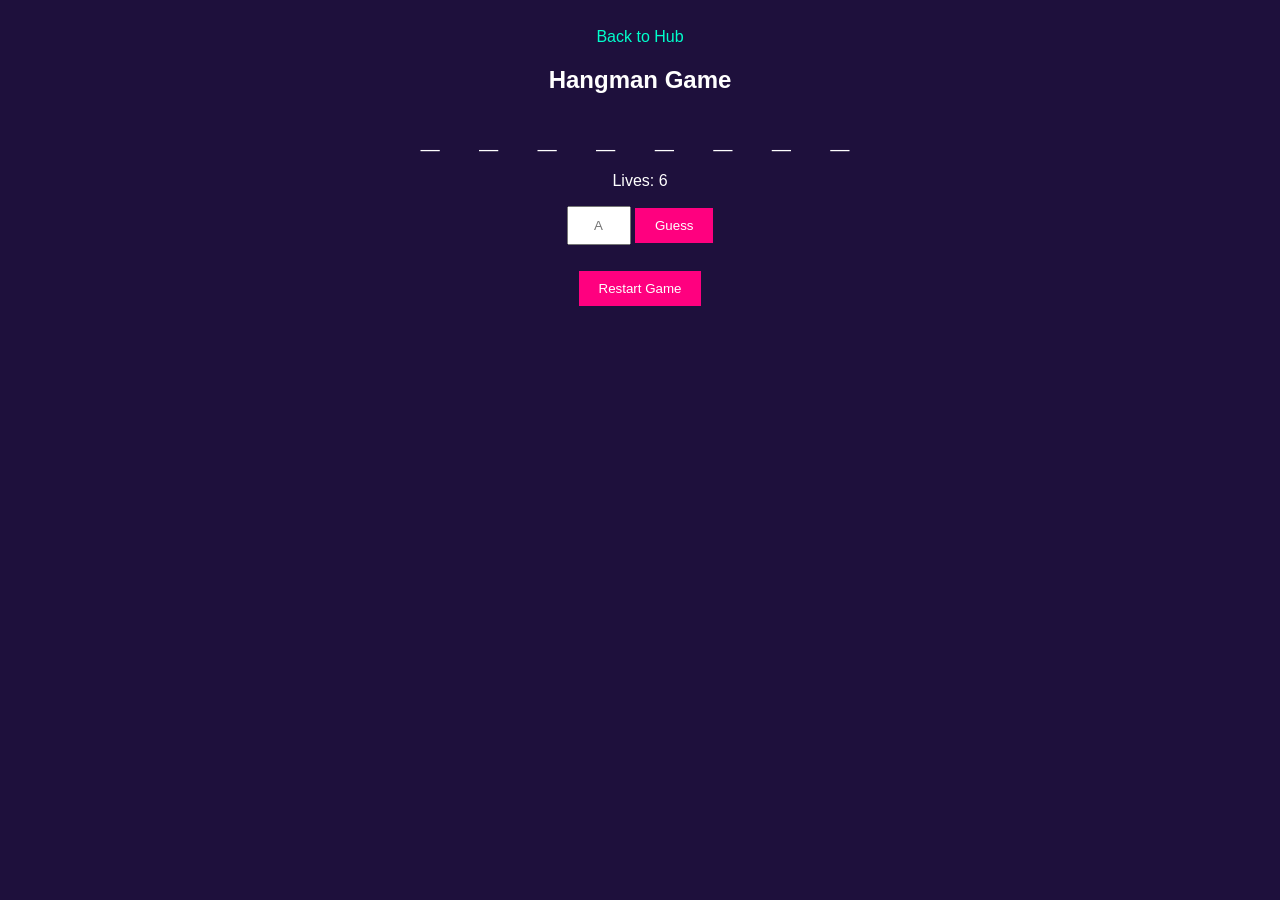
<file: hangman/hangman.html>
<!DOCTYPE html>
<html lang="en">
<head>
    <meta charset="UTF-8">
    <meta name="viewport" content="width=device-width, initial-scale=1.0">
    <link rel="stylesheet" href="hangman.css">
    <title>Hangman</title>
</head>
<body>
    <a href="../index.html" class="back">Back to Hub</a>
    <div>
        <h2>Hangman Game</h2>
        <div id="word">_ _ _</div>
        <p>Lives: <span id="lives">6</span></p>
        <input type="text" id="guess" maxlength="1" placeholder="A">
        <button onclick="makeGuess()">Guess</button>
        <p id="message"></p>
        <button onclick="restartGame()" class="restart-btn">Restart Game</button>
    </div>
    <script src="hangman.js"></script>
</body>
</html>
</file>
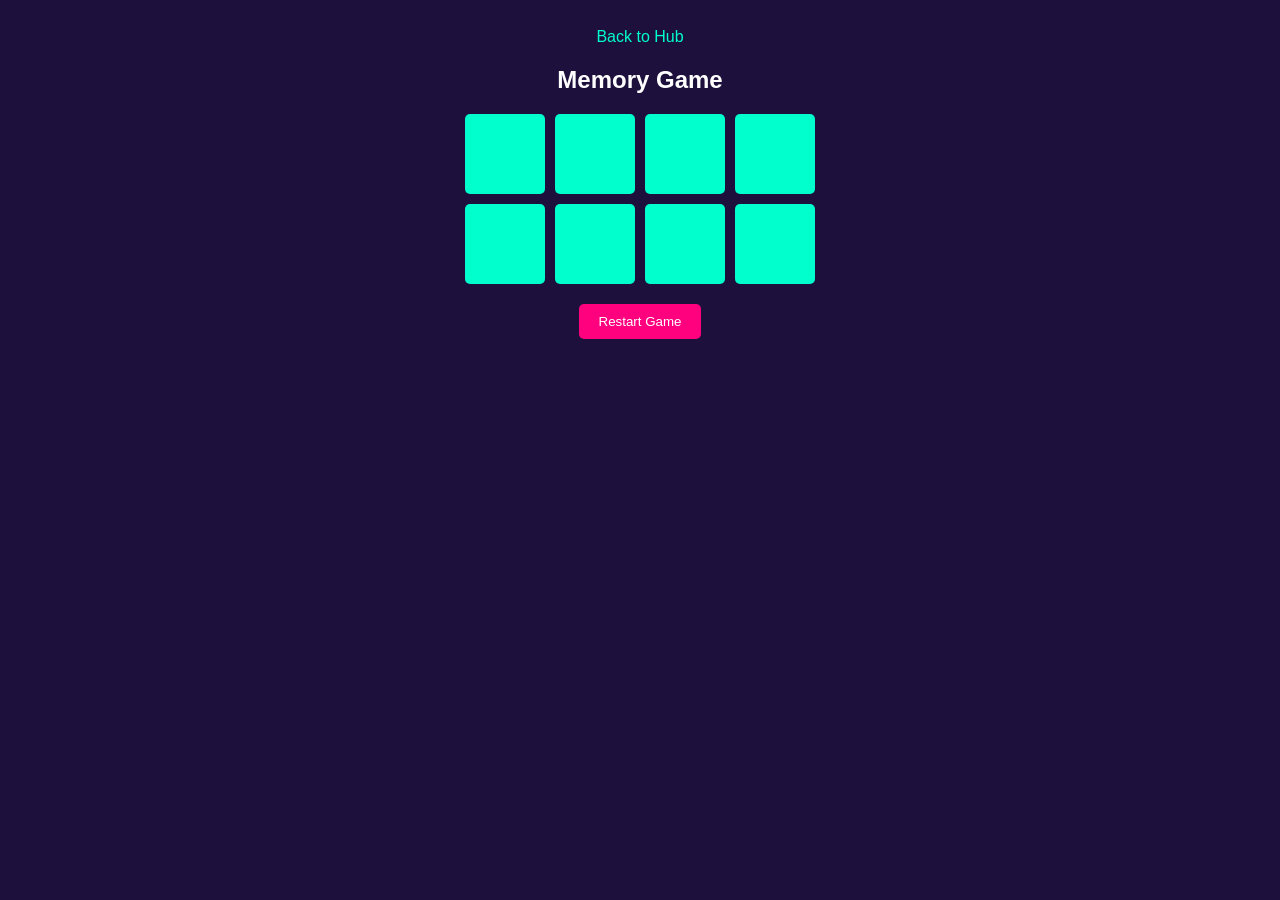
<file: memory/memory.html>
<!DOCTYPE html>
<html lang="en">
<head>
    <meta charset="UTF-8">
    <meta name="viewport" content="width=device-width, initial-scale=1.0">
    <link rel="stylesheet" href="memory.css">
    <title>Memory Game</title>
</head>
<body>
    <a href="../index.html" class="back">Back to Hub</a>
    <h2>Memory Game</h2>
    <div class="board" id="board"></div>
    <button onclick="startGame()" class="restart-btn">Restart Game</button>
    <script src="memory.js"></script>
</body>
</html>
</file>
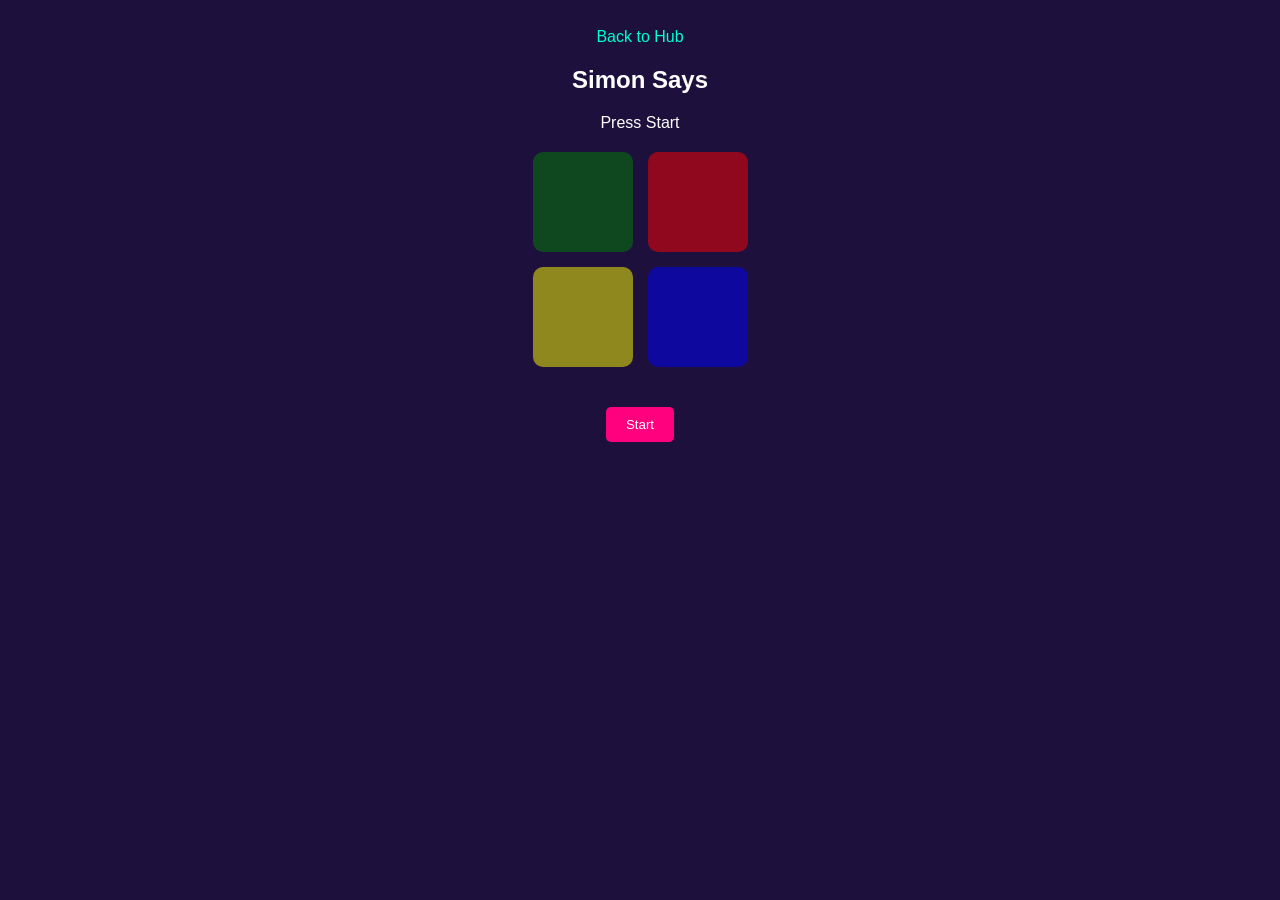
<file: simon says/simon.html>
<!DOCTYPE html>
<html lang="en">
<head>
    <meta charset="UTF-8">
    <meta name="viewport" content="width=device-width, initial-scale=1.0">
    <link rel="stylesheet" href="simon.css">
    <title>Simon Says</title>
</head>
<body>
    <a href="../index.html" class="back">Back to Hub</a>
    <h2>Simon Says</h2>
    <p id="status">Press Start</p>

    <div class="button-grid">
        <div class="btn" id="btn0" onclick="playerPress(0)"></div>
        <div class="btn" id="btn1" onclick="playerPress(1)"></div>
        <div class="btn" id="btn2" onclick="playerPress(2)"></div>
        <div class="btn" id="btn3" onclick="playerPress(3)"></div>
    </div>
    <button onclick="startGame()">Start</button>
    <script src="simon.js"></script>
</body>
</html>
</file>
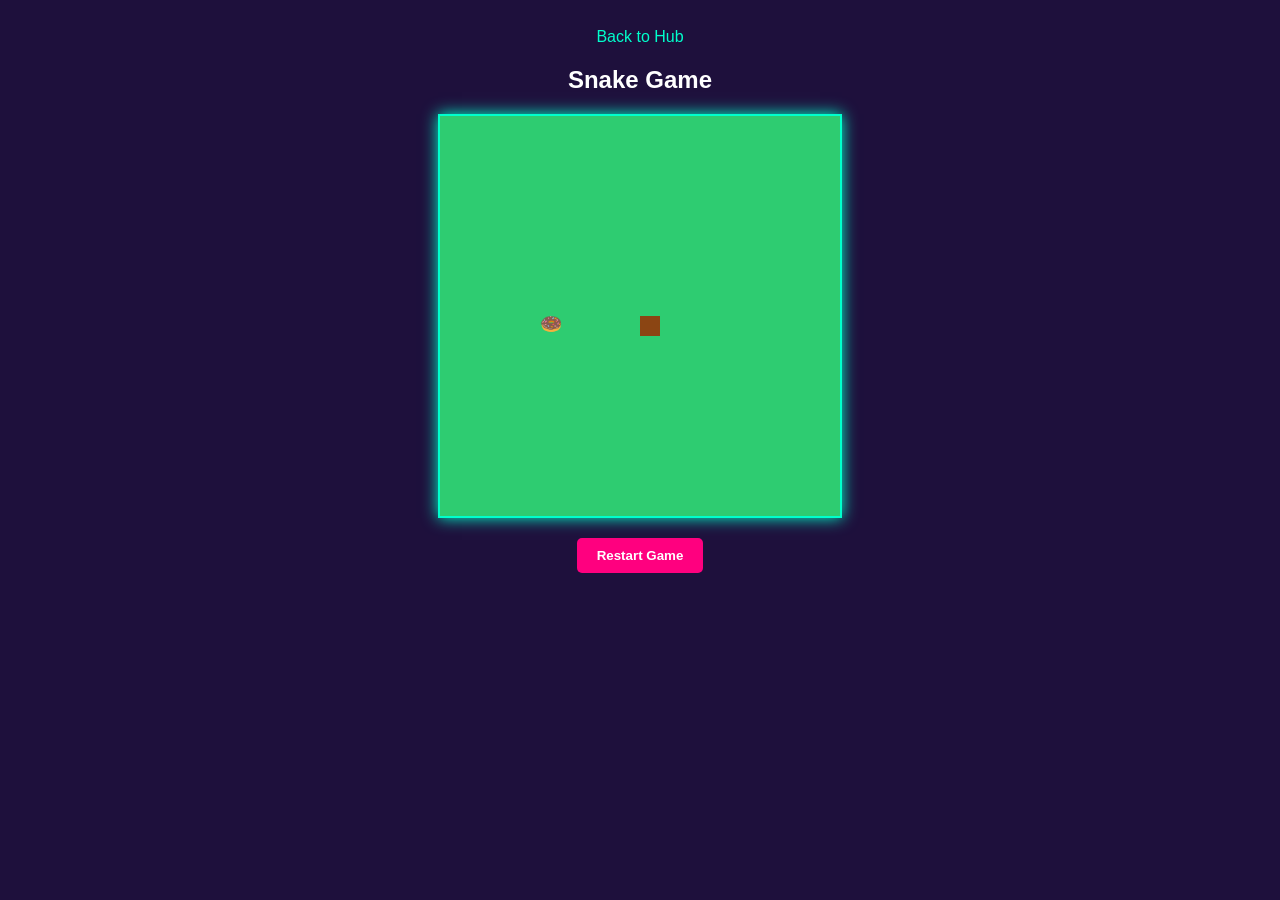
<file: snake/snake.html>
<!DOCTYPE html>
<html lang="en">
<head>
    <meta charset="UTF-8">
    <meta name="viewport" content="width=device-width, initial-scale=1.0">
    <link rel="stylesheet" href="snake.css">
    <title>Snake Game</title>
</head>
<body>
    <a href="../index.html" class="back">Back to Hub</a>
    <h2>Snake Game</h2>
    <canvas id="gameCanvas" width="400" height="400"></canvas>
    
    <button onclick="resetGame()" class="restart-btn">Restart Game</button>

    <script src="snake.js"></script>
</body>
</html>
</file>
<file: hangman/hangman.css>
body {
    background-color: #1e103c;
    color: white;
    font-family: sans-serif;
    text-align: center;
    padding: 20px;
}
.back {
    color: #00ffcc;
    text-decoration: none;
    display: block;
    margin-bottom: 20px;
}
.game-box {
    background: #321c59;
    padding: 30px;
    border-radius: 10px;
    display: inline-block;
}
#word {
    font-size: 2rem;
    letter-spacing: 10px;
    font-family: monospace;
    margin: 20px 0;
}
input {
    padding: 10px;
    width: 40px;
    text-align: center;
    text-transform: uppercase;   
}
button {
    padding: 10px 20px;
    background: #ff007f;
    color: white;
    border: none;
    cursor: pointer;
}
.restart-btn {
    padding: 10px 20px;
    background: #ff007f;
    color: white;
    border: none;
    cursor: pointer;
    margin-top: 10px;
}
</file>
<file: memory/memory.css>
body {
    background-color: #1e103c;
    color: white;
    font-family: sans-serif;
    text-align: center;
    padding: 20px;
}
.back {
    color: #00ffcc;
    text-decoration: none;
    display: block;
    margin-bottom: 20px;
}
.board {
    display: grid;
    grid-template-columns: repeat(4, 80px);
    gap: 10px;
    justify-content: center;
}
.card {
    width: 80px;
    height: 80px;
    background: #00ffcc;
    color: transparent;
    font-size: 2rem;
    display: flex;
    align-items: center;
    justify-content: center;
    cursor: pointer;
    border-radius: 5px;
}
.card.flipped {
    background: white;
    color: black;
    cursor: default;
}
.restart-btn {
    padding: 10px 20px;
    background: #ff007f;
    color: white;
    border: none;
    cursor: pointer;
    margin-top: 20px;
    border-radius: 5px;
}
</file>
<file: simon says/simon.css>
body {
    background-color: #1e103c;
    color: white;
    font-family: sans-serif;
    text-align: center;
    padding: 20px;
}
.back {
    color: #00ffcc;
    text-decoration: none;
    display: block;
    margin-bottom: 20px;   
}

.button-grid {
    display: grid;
    grid-template-columns: repeat(2, 100px);
    grid-gap: 15px;
    justify-content: center;
    margin: 20px auto;
}
.btn {
    width: 100px;
    height: 100px;
    opacity: 0.5;
    cursor: pointer;
    border: none;
    border-radius: 10px;
}
.btn.active {
    opacity: 1;
    box-shadow: 0 0 15px white;
    transform: scale(1.05);
}
#btn0 {
    background: green;
}
#btn1 {
    background: red;
}
#btn2 {
    background: yellow;
}
#btn3 {
    background: blue;
}
button {
    padding: 10px 20px;
    background: #ff007f;
    color: white;
    border: none;
    cursor: pointer;
    margin-top: 20px;
    border-radius: 5px;
}
</file>
<file: snake/snake.css>
body {
    background-color: #1e103c;
    color: white;
    font-family: sans-serif;
    text-align: center;
    padding: 20px;
}
.back {
    color: #00ffcc;
    text-decoration: none;
    display: block;
    margin-bottom: 20px;
}
canvas {
    background: black;
    border: 2px solid #00ffcc;
    box-shadow: 0 0 15px #00ffcc;
    display: block;
    margin: 0 auto 20px;
}
.restart-btn {
    display: block;
    margin: 0 auto;
    padding: 10px 20px;
    background: #ff007f;
    color: white;
    border: none;
    cursor: pointer;
    margin-top: 20px;
    border-radius: 5px;
    transition: background 0.2s;
    font-weight: bold;
}
.restart-btn:hover {
    background: #e0006c;
}
</file>
